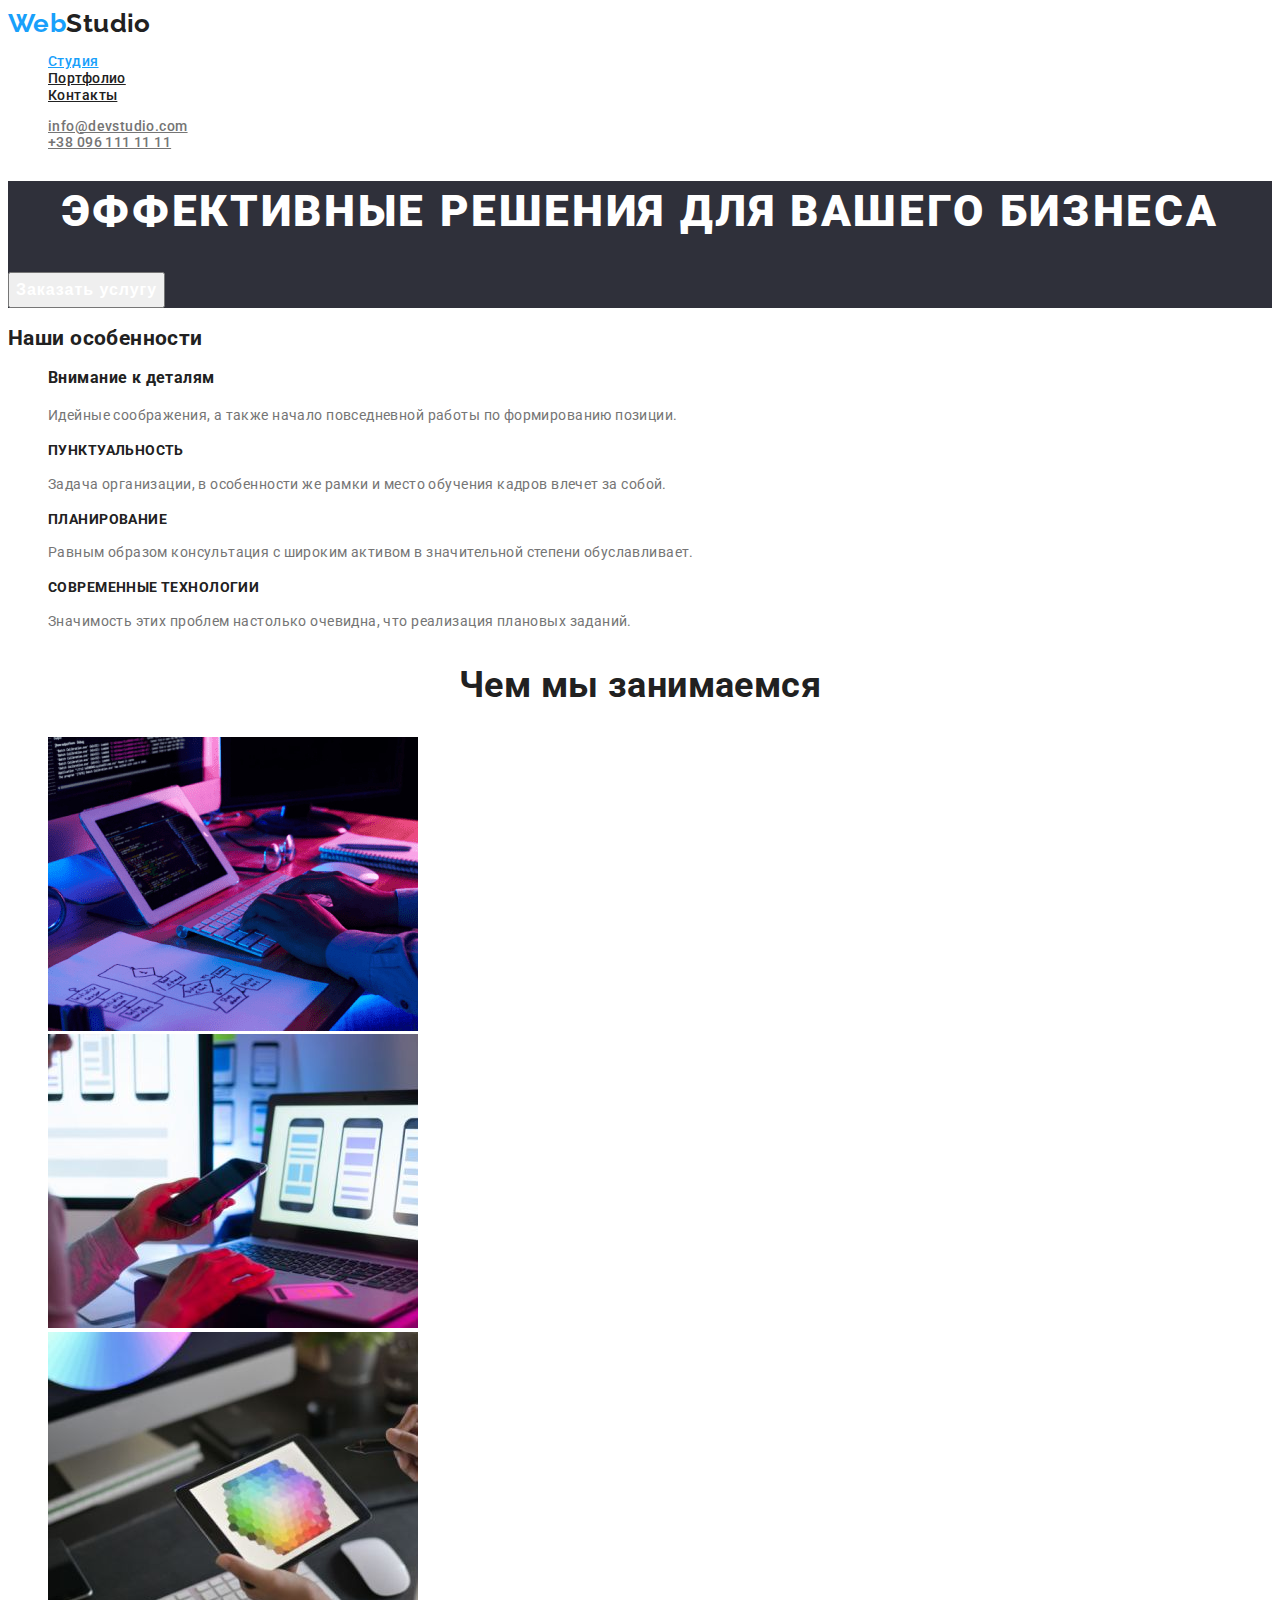
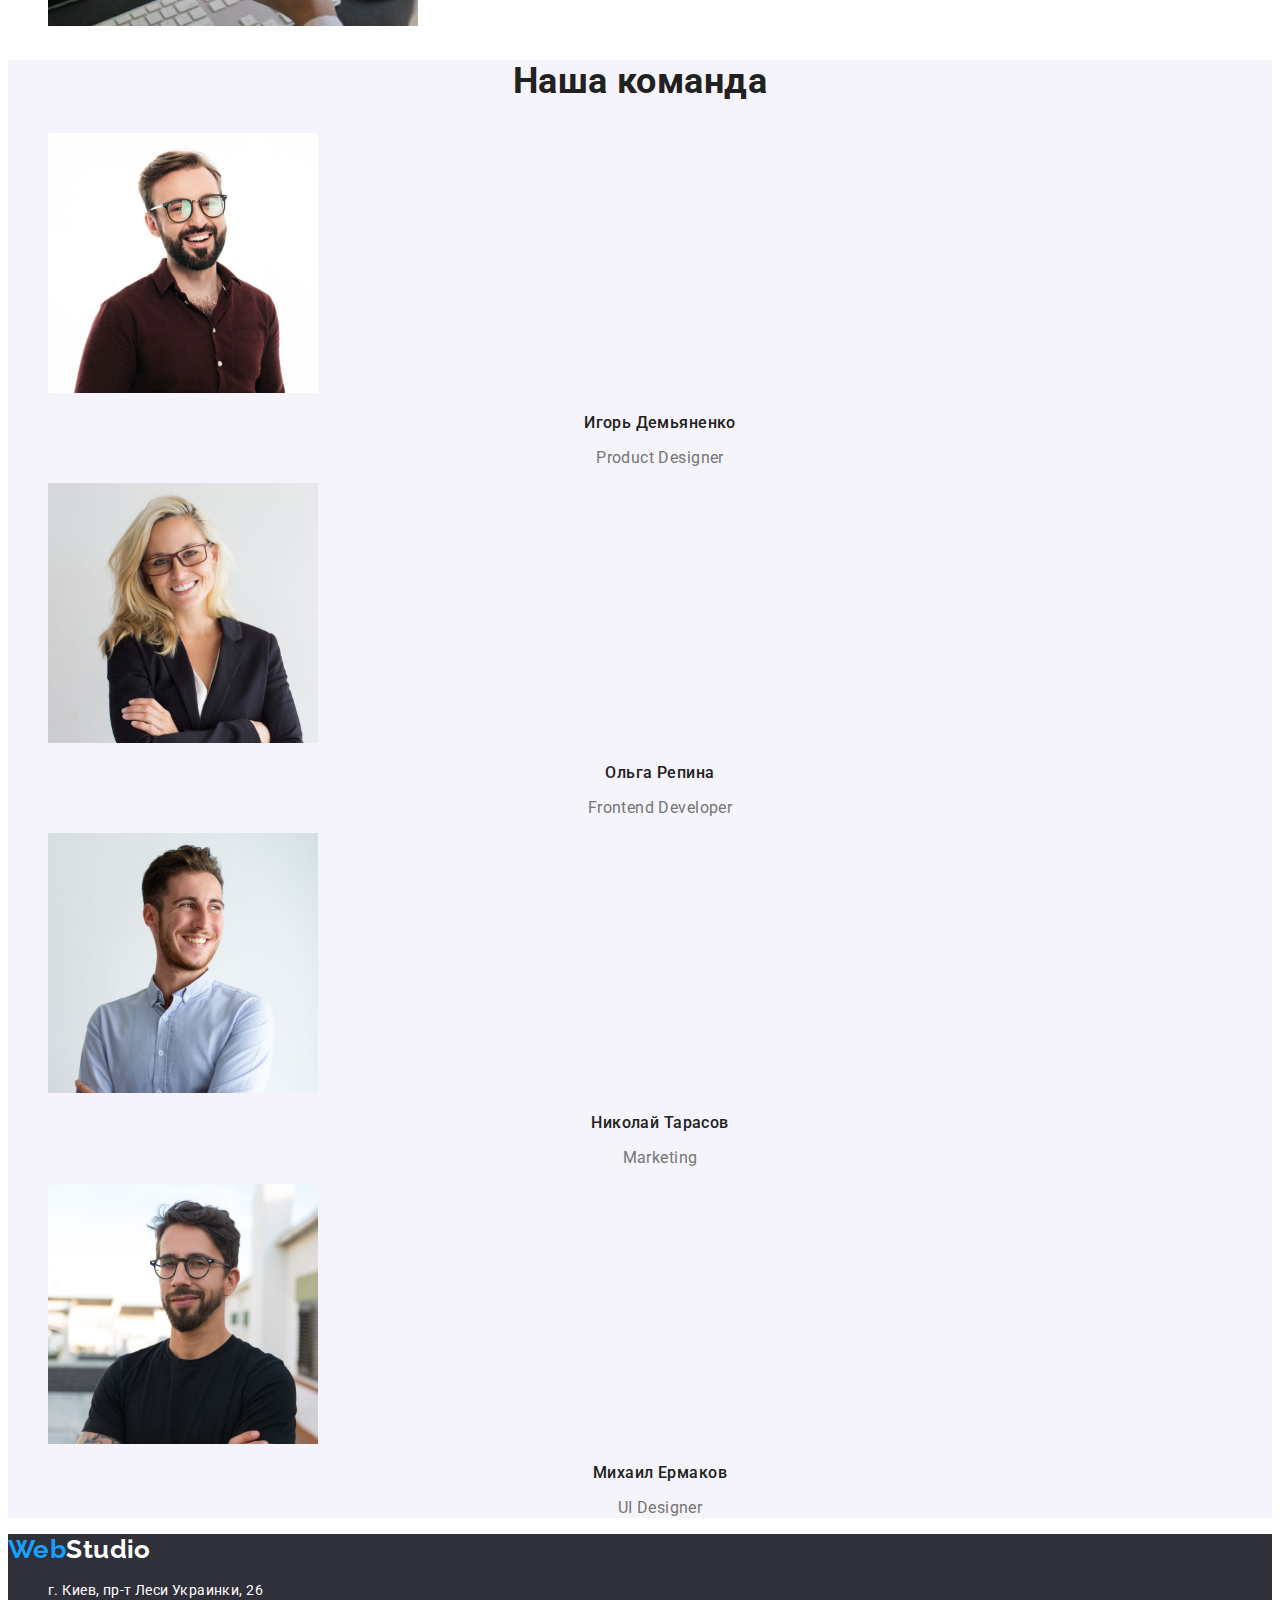
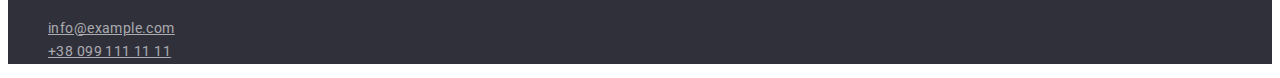
<file: index.html>
<!DOCTYPE html>
<html lang="en">
  <head>
    <meta charset="UTF-8" />
    <meta http-equiv="X-UA-Compatible" content="IE=edge" />
    <meta name="viewport" content="width=device-width, initial-scale=1.0" />
    <title>Document</title>
    <link rel="preconnect" href="https://fonts.gstatic.com" />
    <link
      href="https://fonts.googleapis.com/css2?family=Raleway:wght@700&family=Roboto:wght@400;500;700;900&display=swap"
      rel="stylesheet"
    />
    <link rel="stylesheet" href="./css/styles.css" />
  </head>
  <body>
    <!--Верхняя линия-->
    <header class="header-list">
      <a href="" class="header-list-logo"
        ><span class="header-list-logo-part">Web</span>Studio</a
      >
      <nav>
        <ul class="nav-list">
          <li class="nav-list-item">
            <a href="" class="nav-list-link current">Студия</a>
          </li>
          <li class="nav-list-item">
            <a href="./portfolio.html" class="nav-list-link">Портфолио</a>
          </li>
          <li class="nav-list-item">
            <a href="" class="nav-list-link">Контакты</a>
          </li>
        </ul>
      </nav>
      <ul class="auth-list">
        <li class="auth-list-item">
          <a href="mailto:info@devstudio.com" class="auth-list-link"
            >info@devstudio.com</a
          >
        </li>
        <li class="auth-list-item">
          <a href="tel:380961111111" class="auth-list-link">
            +38 096 111 11 11</a
          >
        </li>
      </ul>
    </header>
    <!-- Main  part -->
    <main>
      <!--Шапка/Герой-->
      <section class="hero-section">
        <div>
          <h1 class="hero-section-title">
            Эффективные решения для вашего бизнеса
          </h1>
          <button type="button" class="hero-section-button">
            Заказать услугу
          </button>
        </div>
      </section>
      <!--Особенности-->
      <section>
        <h2>Наши особенности</h2>
        <ul class="features-list">
          <li class="features-list-item">
            <h3 class="features--list-title">Внимание к деталям</h3>
            <p class="features-list-text">
              Идейные соображения, а также начало повседневной работы по
              формированию позиции.
            </p>
          </li>
          <li class="features-list-item">
            <h3 class="features-list-title">Пунктуальность</h3>
            <p class="features-list-text">
              Задача организации, в особенности же рамки и место обучения кадров
              влечет за собой.
            </p>
          </li>
          <li class="features-list-item">
            <h3 class="features-list-title">Планирование</h3>
            <p class="features-list-text">
              Равным образом консультация с широким активом в значительной
              степени обуславливает.
            </p>
          </li>
          <li class="features-list-item">
            <h3 class="features-list-title">Современные технологии</h3>
            <p class="features-list-text">
              Значимость этих проблем настолько очевидна, что реализация
              плановых заданий.
            </p>
          </li>
        </ul>
      </section>
      <!--Чем мы занимаемся-->
      <section>
        <h2 class="section-title">Чем мы занимаемся</h2>
        <ul>
          <li>
            <img
              src="./Images/What-we-do.1.jpg"
              width="370"
              alt="Писание код"
            />
          </li>
          <li>
            <img
              src="./Images/What-we-do.2.jpg"
              width="370"
              alt="Портирование"
            />
          </li>
          <li>
            <img
              src="./Images/What-we-do.3.jpg"
              width="370"
              alt="Цветовое оформление"
            />
          </li>
        </ul>
      </section>
      <!--Наша команда-->
      <section class="section">
        <h2 class="section-title">Наша команда</h2>
        <ul class="our-team">
          <li class="our-team-item">
            <img
              class="our-team-image"
              src="./Images/Worker1.jpg"
              alt="Фото Игоря Демьяненко"
              width="270"
            />
            <h3 class="our-team-title">Игорь Демьяненко</h3>
            <p class="our-team-text">Product Designer</p>
          </li>
          <li class="our-team-item">
            <img
              class="our-team-image"
              src="./Images/Worker2.jpg"
              alt="Фото Ольги Репиной"
              width="270"
            />
            <h3 class="our-team-title">Ольга Репина</h3>
            <p class="our-team-text">Frontend Developer</p>
          </li>
          <li class="our-team-item">
            <img
              class="our-team-image"
              src="./Images/Worker3.jpg"
              alt="Фото Николая Тарасова"
              width="270"
            />
            <h3 class="our-team-title">Николай Тарасов</h3>
            <p class="our-team-text">Marketing</p>
          </li>
          <li class="our-team-item">
            <img
              class="our-team-image"
              src="./Images/Worker4.jpg"
              alt="Фото Михаила Ермакова"
              width="270"
            />
            <h3 class="our-team-title">Михаил Ермаков</h3>
            <p class="our-team-text">UI Designer</p>
          </li>
        </ul>
      </section>
    </main>
    <!--Подвал-->
    <footer class="footer">
      <a href="" class="footer-logo"
        ><span class="footer-logo-part">Web</span>Studio
      </a>
      <address>
        <ul class="address-list">
          <li class="address-list-item">
            <p class="address-list-text">г. Киев, пр-т Леси Украинки, 26</p>
          </li>
          <li class="address-list-item">
            <a href="mailto:info@example.com" class="address-list-link"
              >info@example.com</a
            >
          </li>
          <li class="address-list-item">
            <a href="tel:380991111111" class="address-list-link"
              >+38 099 111 11 11</a
            >
          </li>
        </ul>
      </address>
    </footer>
  </body>
</html>
</file>
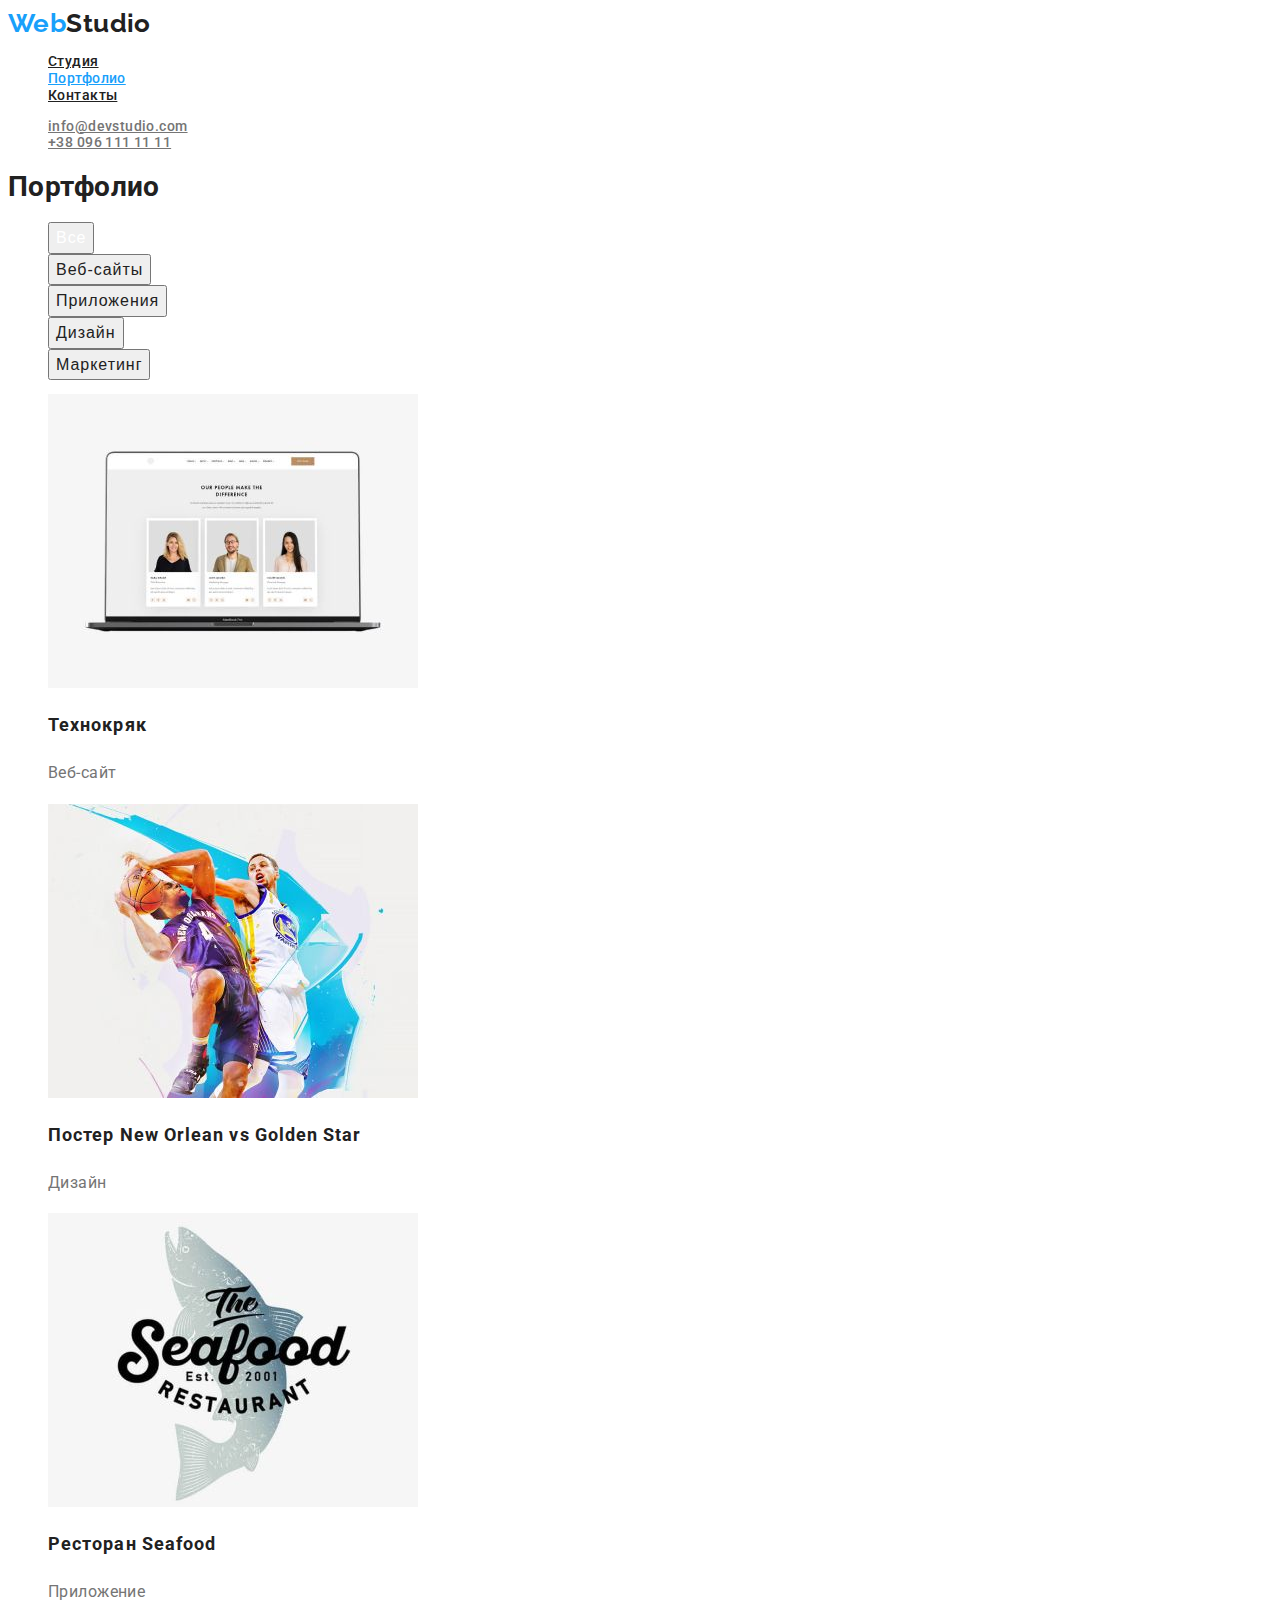
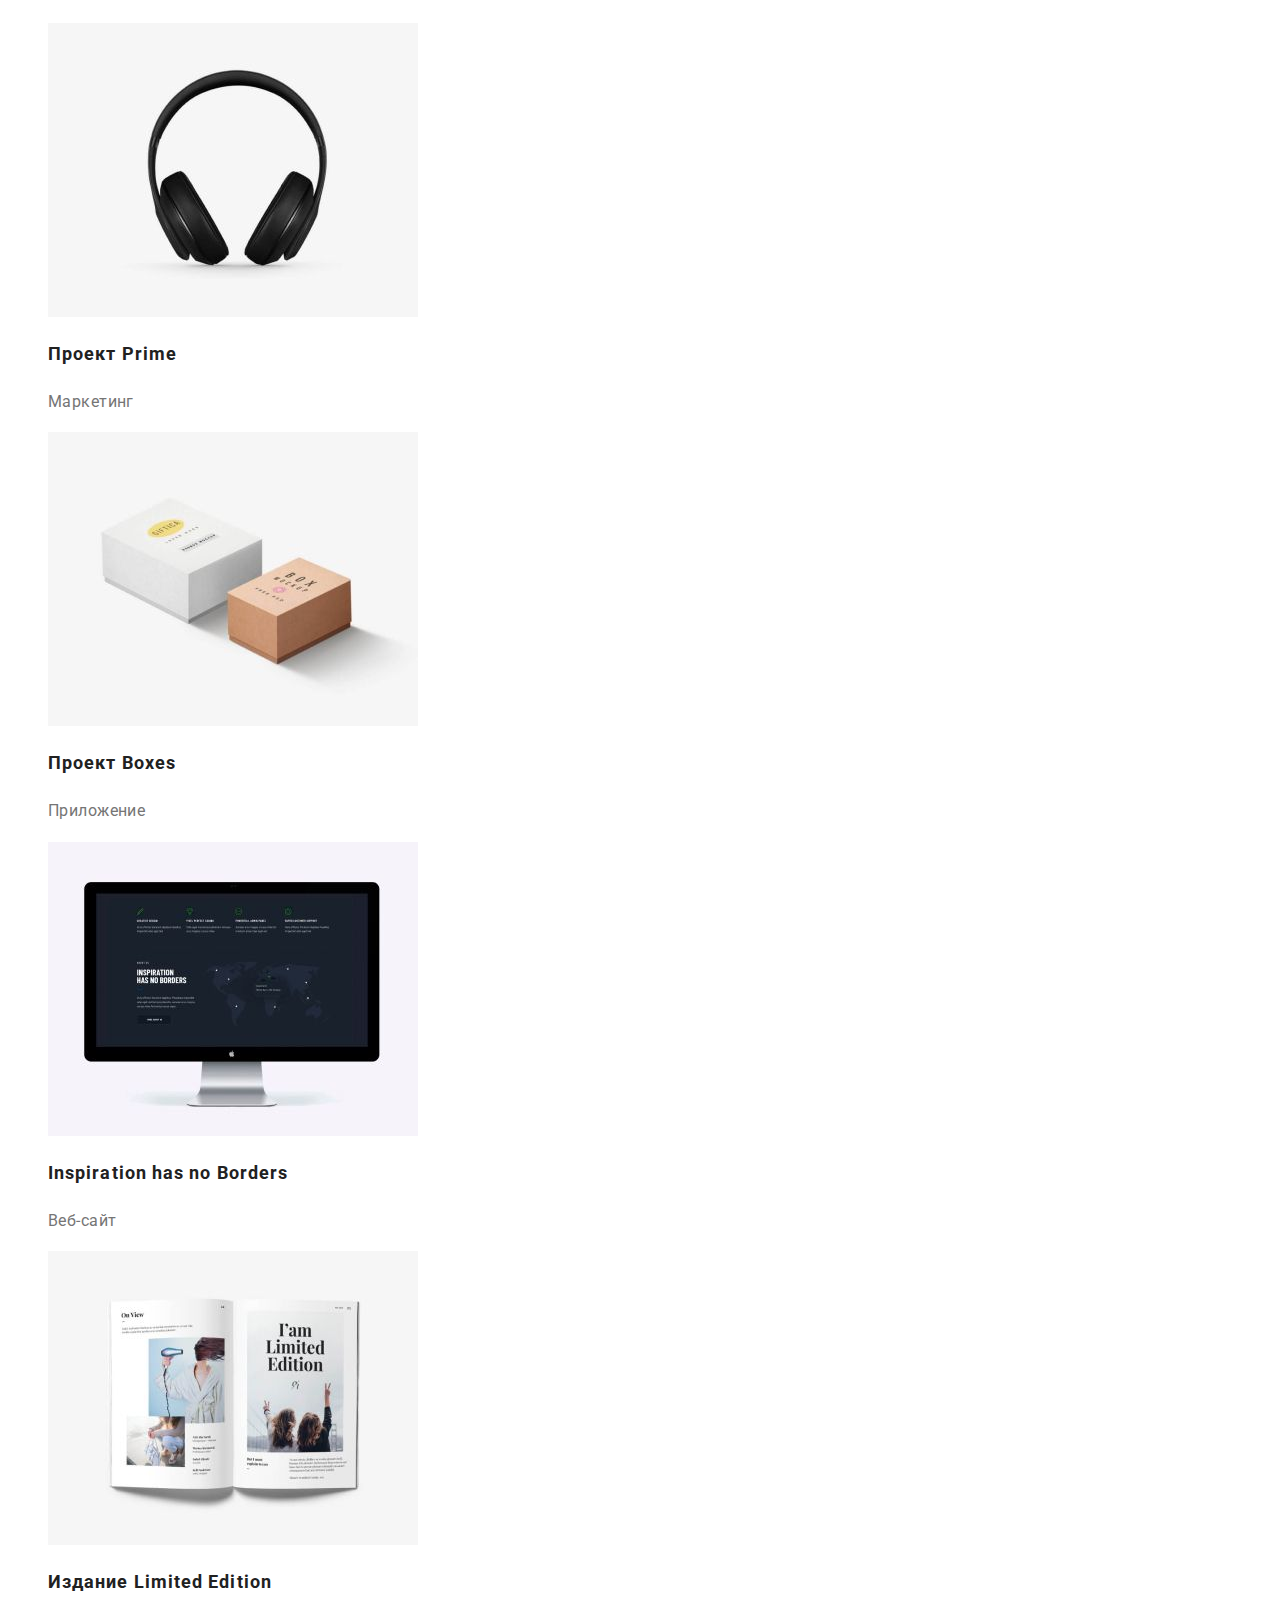
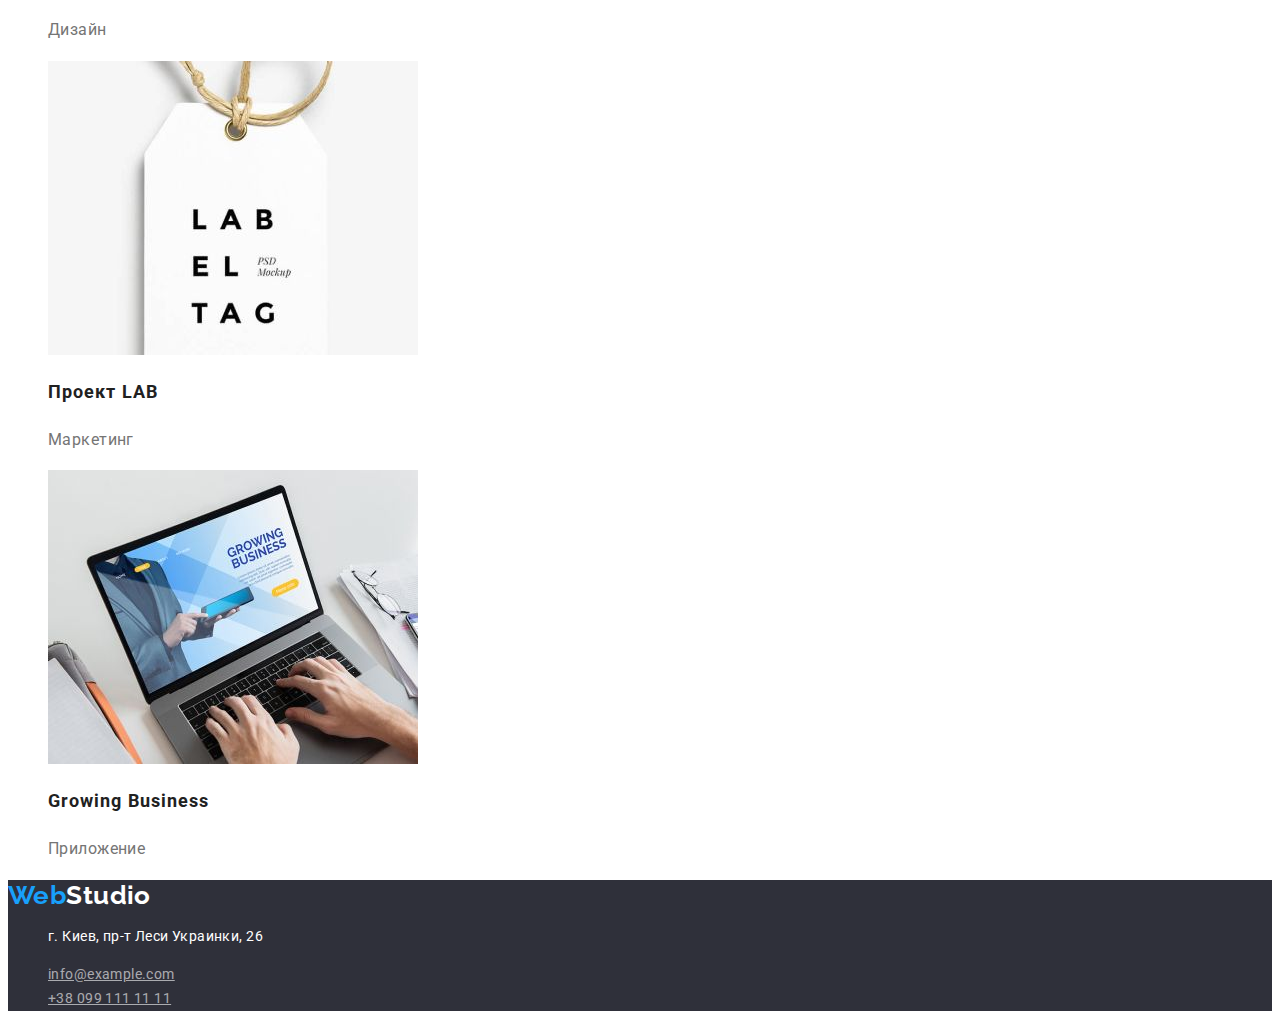
<file: portfolio.html>
<!DOCTYPE html>
<html lang="en">
  <head>
    <meta charset="UTF-8" />
    <meta http-equiv="X-UA-Compatible" content="IE=edge" />
    <meta name="viewport" content="width=device-width, initial-scale=1.0" />
    <title>Document</title>
    <link rel="preconnect" href="https://fonts.gstatic.com" />
    <link
      href="https://fonts.googleapis.com/css2?family=Raleway:wght@700&family=Roboto:wght@400;500;700;900&display=swap"
      rel="stylesheet"
    />
    <link rel="stylesheet" href="./css/styles.css" />
  </head>
  <body>
    <!--Верхняя линия-->
    <header class="header-list">
      <a href="" class="header-list-logo"
        ><span class="header-list-logo-part">Web</span>Studio</a
      >
      <nav>
        <ul class="nav-list">
          <li class="nav-list-item">
            <a href="./index.html" class="nav-list-link">Студия</a>
          </li>
          <li class="nav-list-item">
            <a href="./portfolio.html" class="nav-list-link current"
              >Портфолио</a
            >
          </li>
          <li class="nav-list-item">
            <a href="" class="nav-list-link">Контакты</a>
          </li>
        </ul>
      </nav>
      <ul class="auth-list">
        <li class="auth-list-item">
          <a href="mailto:info@devstudio.com" class="auth-list-link"
            >info@devstudio.com</a
          >
        </li>
        <li class="auth-list-item">
          <a href="tel:380961111111" class="auth-list-link">
            +38 096 111 11 11</a
          >
        </li>
      </ul>
    </header>
    <!-- Main  part -->
    <main>
      <!-- Фильтр -->
      <section>
        <h1>Портфолио</h1>
        <ul class="filter-list">
          <li class="filter-list-item">
            <button type="button" class="filter-list-button current">
              Все
            </button>
          </li>
          <li class="filter-list-item">
            <button type="button" class="filter-list-button">Веб-сайты</button>
          </li>
          <li class="filter-list-item">
            <button type="button" class="filter-list-button">Приложения</button>
          </li>
          <li class="filter-list-item">
            <button type="button" class="filter-list-button">Дизайн</button>
          </li>
          <li class="filter-list-item">
            <button type="button" class="filter-list-button">Маркетинг</button>
          </li>
        </ul>
        <!-- Проекты -->
        <ul class="project-list">
          <li class="project-list-item">
            <a class="project-list-link"
              ><img
                src="./Images/portfolio1.jpg"
                alt="View Tekhnokryak"
                width="370"
              />
              <h2 class="project-list-title">Технокряк</h2>
              <p class="project-list-text">Веб-сайт</p>
            </a>
          </li>
          <li class="project-list-item">
            <a class="project-list-link"
              ><img
                src="./Images/portfolio2.jpg"
                alt="View New Orlean vs Golden Star"
                width="370"
              />
              <h2 class="project-list-title">
                Постер New Orlean vs Golden Star
              </h2>
              <p class="project-list-text">Дизайн</p>
            </a>
          </li>
          <li class="project-list-item">
            <a class="project-list-link"
              ><img
                src="./Images/portfolio3.jpg"
                alt="View Restaurant Seafood"
                width="370"
              />
              <h2 class="project-list-title">Ресторан Seafood</h2>
              <p class="project-list-text">Приложение</p>
            </a>
          </li>
          <li class="project-list-item">
            <a class="project-list-link"
              ><img
                src="./Images/portfolio4.jpg"
                alt="View Project Prime"
                width="370"
              />
              <h2 class="project-list-title">Проект Prime</h2>
              <p class="project-list-text">Маркетинг</p>
            </a>
          </li>
          <li class="project-list-item">
            <a class="project-list-link"
              ><img
                src="./Images/portfolio5.jpg"
                alt="View Project Boxes"
                width="370"
              />
              <h2 class="project-list-title">Проект Boxes</h2>
              <p class="project-list-text">Приложение</p>
            </a>
          </li>
          <li class="project-list-item">
            <a class="project-list-link"
              ><img
                src="./Images/portfolio6.jpg"
                alt="View Inspiration has no Borders"
                width="370"
              />
              <h2 class="project-list-title">Inspiration has no Borders</h2>
              <p class="project-list-text">Веб-сайт</p>
            </a>
          </li>
          <li class="project-list-item">
            <a class="project-list-link"
              ><img
                src="./Images/portfolio7.jpg"
                alt="View Izdanie Limited Edition"
                width="370"
              />
              <h2 class="project-list-title">Издание Limited Edition</h2>
              <p class="project-list-text">Дизайн</p>
            </a>
          </li>
          <li class="project-list-item">
            <a class="project-list-link"
              ><img
                src="./Images/portfolio8.jpg"
                alt="View Project LAB"
                width="370"
              />
              <h2 class="project-list-title">Проект LAB</h2>
              <p class="project-list-text">Маркетинг</p>
            </a>
          </li>
          <li class="project-list-item">
            <a class="project-list-link"
              ><img
                src="./Images/portfolio9.jpg"
                alt="View Growing Business"
                width="370"
              />
              <h2 class="project-list-title">Growing Business</h2>
              <p class="project-list-text">Приложение</p>
            </a>
          </li>
        </ul>
      </section>
    </main>
    <!--Подвал-->
    <footer class="footer">
      <a href="" class="footer-logo"
        ><span class="footer-logo-part">Web</span>Studio
      </a>
      <address>
        <ul class="address-list">
          <li class="address-list-item">
            <p class="address-list-text">г. Киев, пр-т Леси Украинки, 26</p>
          </li>
          <li class="address-list-item">
            <a href="mailto:info@example.com" class="address-list-link"
              >info@example.com</a
            >
          </li>
          <li class="address-list-item">
            <a href="tel:380991111111" class="address-list-link"
              >+38 099 111 11 11</a
            >
          </li>
        </ul>
      </address>
    </footer>
  </body>
</html>
</file>
<file: css/styles.css>
/* Основной цвет при наведении на ссылку/кнопку #2196F3 */
/* Основной цвет текста навигации и заголовков #212121 */
/* Цвет на текста героя+нижний лого #FFFFFF */
/* Цвет обычного текста в секции #757575 */
/* Основной цвет заднего фона #FFFFFF */
/* Цвет заднего фона Hero#2F303A */

:root {
  --primary-text-color: #212121;
  --secondary-text-color: #757575;
  --white-text-color: #ffffff;
  --footer-text-color: rgba(255, 255, 255, 0.6);
  --accent-color: #18a0fb;
  --primary-white-color: #ffffff;
  --secondary-background-color: #2f303a;
  --third-background-color: #f5f4fa;
}

body {
  font-family: Roboto;
  font-size: 14px;
  line-height: 1.2;
  letter-spacing: 0.03em;
  color: var(--primary-text-color);
  background-color: var(--primary-white-color);
}
li {
  list-style-type: none;
}

/* Logo */
.header-list-logo-part,
.footer-logo-part {
  color: var(--accent-color);
}
.header-list-logo {
  text-decoration: none;
  font-family: Raleway;
  font-weight: bold;
  font-size: 26px;
  color: var(--primary-text-color);
}

.header-list-logo:focus,
.header-list-logo:hover {
  color: var(--accent-color);
}

.footer-logo:focus,
.footer-logo:hover {
  color: var(--accent-color);
}

/* Site-nav */
.nav-list-link.current,
.auth-list-link.current {
  font-weight: 500;
  color: var(--accent-color);
}

.nav-list-link {
  font-weight: 500;
  color: var(--primary-text-color);
}
.nav-list-link:focus,
.nav-list-link:hover {
  color: var(--accent-color);
}

.auth-list-link {
  font-weight: 500;
  color: var(--secondary-text-color);
}

.auth-list-link:focus,
.auth-list-link:hover {
  color: var(--accent-color);
}

/* Hero */
.hero-section {
  background-color: var(--secondary-background-color);
}

.hero-section-title {
  font-weight: 900;
  font-size: 44px;
  line-height: 1.4;
  letter-spacing: 0.06em;
  text-transform: uppercase;
  color: var(--white-text-color);
  text-align: center;
}
.hero-section-button {
  cursor: pointer;
  font-weight: bold;
  font-size: 16px;
  line-height: 1.9;
  letter-spacing: 0.06em;
  color: var(--white-text-color);
  text-align: center;
}

/* Features */
.features-list-title {
  font-size: 14px;
  font-weight: bold;
  text-transform: uppercase;
}

.features-list-text {
  line-height: 1.7;
  color: var(--secondary-text-color);
}

/* What we do */
.wwd-title,
.section-title {
  font-weight: bold;
  font-size: 36px;
  text-align: center;
}

/* Our Team */
.footer-list-part-logo.right {
  color: var(--white-text-color);
}
.footer-list-part-logo.right:focus,
.footer-list-part-logo.right:hover {
  color: var(--accent-color);
}

.section {
  background-color: var(--third-background-color);
}

.our-team-title {
  font-weight: 500;
  font-size: 16px;
  text-align: center;
}
.our-team-text {
  font-size: 16px;
  color: var(--secondary-text-color);
  text-align: center;
}

/* Footer */
.footer {
  background-color: var(--secondary-background-color);
}

.footer-logo {
  font-family: Raleway;
  font-weight: bold;
  font-size: 26px;
  color: var(--white-text-color);
  text-decoration: none;
}
.address-list-item {
  font-style: normal;
  line-height: 1.7;
  color: var(--white-text-color);
}

.address-list-link {
  font-style: normal;
  font-size: 14px;
  line-height: 1.7;
  letter-spacing: 0.03em;
  color: var(--footer-text-color);
}
.address-list-link:focus,
.address-list-link:hover {
  color: var(--accent-color);
}

/* PORTFOLIO */
/* Фильтр */
.filter-list-button.current {
  cursor: pointer;
  font-weight: 500;
  font-size: 16px;
  line-height: 1.6;
  letter-spacing: 0.06em;
  color: var(--white-text-color);
  text-align: center;
}
.filter-list-button.current:hover,
.filter-list-button.current:focus {
  color: var(--white-text-color);
}
.filter-list-button {
  cursor: pointer;
  font-weight: 500;
  font-size: 16px;
  line-height: 1.6;
  letter-spacing: 0.06em;
  color: var(--primary-text-color);
  text-align: center;
}
.filter-list-button:hover,
.filter-list-button:focus {
  color: var(--white-text-color);
}

/* Проекты */
.project-list-title {
  font-weight: bold;
  font-size: 18px;
  line-height: 2;
  letter-spacing: 0.06em;
  color: var(--primary-text-color);
}
.project-list-text {
  font-size: 16px;
  line-height: 1.8;
  color: var(--secondary-text-color);
}
</file>
